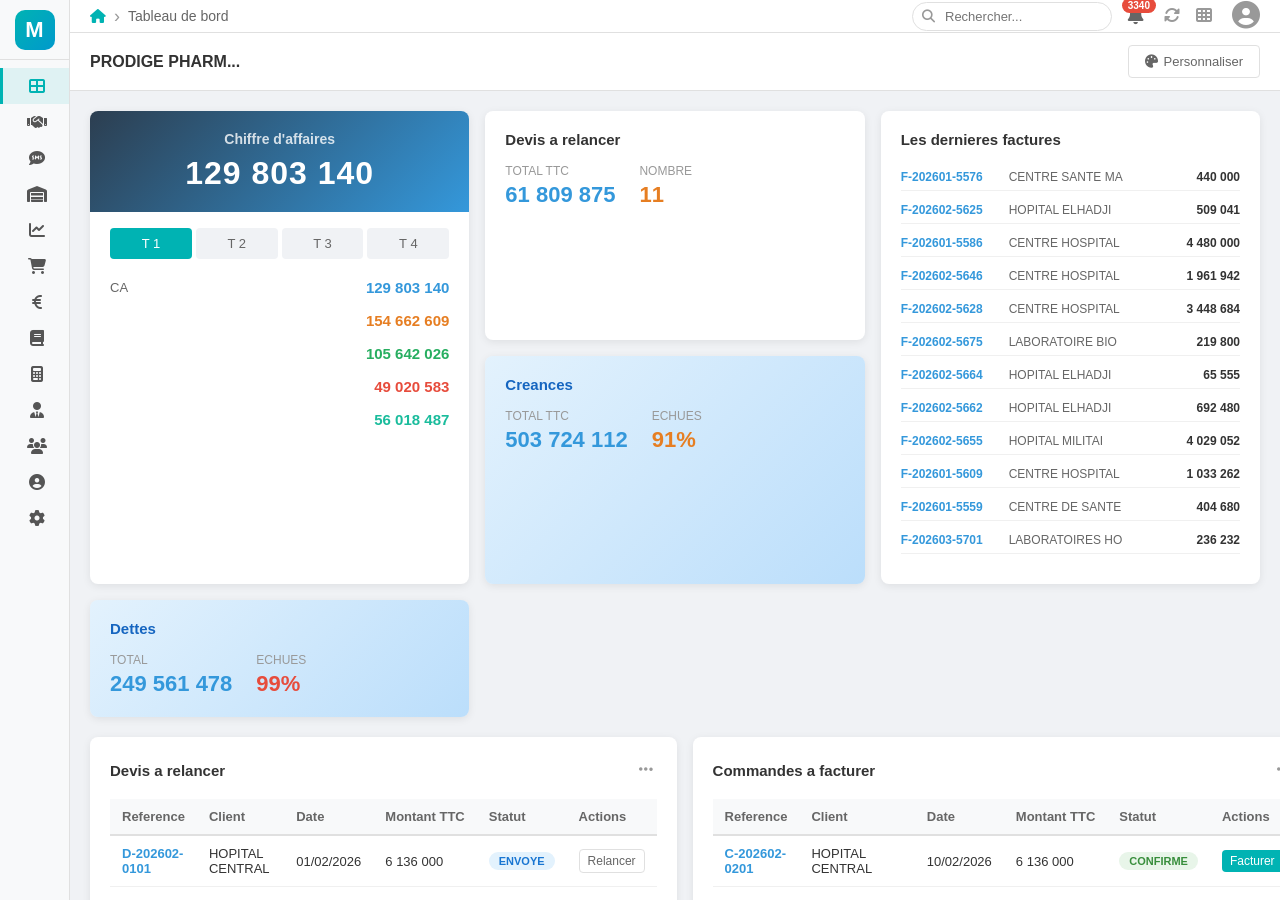
<file: manageo-app/index.html>
<!DOCTYPE html>
<html lang="fr">
<head>
    <meta charset="UTF-8">
    <meta name="viewport" content="width=device-width, initial-scale=1.0">
    <title>Manageo - Tableau de bord</title>
    <link rel="stylesheet" href="https://cdnjs.cloudflare.com/ajax/libs/font-awesome/6.4.0/css/all.min.css">
    <link rel="stylesheet" href="css/style.css">
    <link rel="stylesheet" href="css/dashboard.css">
    <link rel="stylesheet" href="css/sidebar.css">
    <link rel="stylesheet" href="css/modules.css">
</head>
<body>
    <!-- Sidebar -->
    <nav id="sidebar" class="sidebar">
        <div class="sidebar-header">
            <div class="logo">
                <span class="logo-icon">M</span>
            </div>
        </div>
        <ul class="sidebar-menu">
            <li class="menu-item active" data-page="dashboard">
                <a href="#dashboard">
                    <i class="fas fa-th-large"></i>
                    <span>Tableau de bord</span>
                </a>
            </li>
            <li class="menu-item" data-page="crm">
                <a href="#crm">
                    <i class="fas fa-handshake"></i>
                    <span>CRM</span>
                </a>
            </li>
            <li class="menu-item" data-page="sms">
                <a href="#sms">
                    <i class="fas fa-comment-sms"></i>
                    <span>SMS</span>
                </a>
            </li>
            <li class="menu-item" data-page="stock">
                <a href="#stock">
                    <i class="fas fa-warehouse"></i>
                    <span>Stock</span>
                </a>
            </li>
            <li class="menu-item has-submenu" data-page="ventes">
                <a href="#ventes">
                    <i class="fas fa-chart-line"></i>
                    <span>Ventes</span>
                </a>
                <ul class="submenu">
                    <li><a href="#" data-subpage="precommandes">Pre-commandes</a></li>
                    <li><a href="#" data-subpage="devis">Devis</a></li>
                    <li><a href="#" data-subpage="commandes">Commandes</a></li>
                    <li><a href="#" data-subpage="bons-livraison">Bons de livraison</a></li>
                    <li><a href="#" data-subpage="factures-ventes">Factures</a></li>
                    <li><a href="#" data-subpage="bons-retour-ventes">Bons de retour</a></li>
                    <li><a href="#" data-subpage="avoirs-ventes">Avoirs</a></li>
                    <li><a href="#" data-subpage="releves-ventes">Releves</a></li>
                    <li><a href="#" data-subpage="factures-recurrentes">Factures recurrentes</a></li>
                    <li><a href="#" data-subpage="rapports-ventes">Rapports</a></li>
                </ul>
            </li>
            <li class="menu-item has-submenu" data-page="achats">
                <a href="#achats">
                    <i class="fas fa-shopping-cart"></i>
                    <span>Achats</span>
                </a>
                <ul class="submenu">
                    <li><a href="#" data-subpage="assistant-commande">Assistant commande</a></li>
                    <li><a href="#" data-subpage="demandes-prix">Demandes de prix</a></li>
                    <li><a href="#" data-subpage="bons-commande">Bons de commande</a></li>
                    <li><a href="#" data-subpage="bons-reception">Bons de reception</a></li>
                    <li><a href="#" data-subpage="factures-achats">Factures</a></li>
                    <li><a href="#" data-subpage="bons-retour-achats">Bons de retour</a></li>
                    <li><a href="#" data-subpage="avoirs-achats">Avoirs</a></li>
                    <li><a href="#" data-subpage="releves-achats">Releves</a></li>
                    <li><a href="#" data-subpage="rapports-achats">Rapports</a></li>
                </ul>
            </li>
            <li class="menu-item" data-page="finance">
                <a href="#finance">
                    <i class="fas fa-euro-sign"></i>
                    <span>Finance</span>
                </a>
            </li>
            <li class="menu-item" data-page="catalogue">
                <a href="#catalogue">
                    <i class="fas fa-book"></i>
                    <span>Catalogue</span>
                </a>
            </li>
            <li class="menu-item" data-page="comptabilite">
                <a href="#comptabilite">
                    <i class="fas fa-calculator"></i>
                    <span>Comptabilite</span>
                </a>
            </li>
            <li class="menu-item" data-page="rh">
                <a href="#rh">
                    <i class="fas fa-user-tie"></i>
                    <span>RH</span>
                </a>
            </li>
            <li class="menu-item" data-page="collaborateurs">
                <a href="#collaborateurs">
                    <i class="fas fa-users"></i>
                    <span>Collaborateurs</span>
                </a>
            </li>
            <li class="menu-item" data-page="manageo">
                <a href="#manageo">
                    <i class="fas fa-user-circle"></i>
                    <span>Manageo</span>
                </a>
            </li>
            <li class="menu-item" data-page="reglages">
                <a href="#reglages">
                    <i class="fas fa-cog"></i>
                    <span>Reglages</span>
                </a>
            </li>
        </ul>
    </nav>

    <!-- Main Content -->
    <main id="main-content" class="main-content">
        <!-- Top Bar -->
        <header class="top-bar">
            <div class="top-bar-left">
                <span class="breadcrumb-icon"><i class="fas fa-home"></i></span>
                <span class="breadcrumb-separator">&rsaquo;</span>
                <span class="breadcrumb-text" id="breadcrumb-text">Tableau de bord</span>
            </div>
            <div class="top-bar-right">
                <div class="search-box">
                    <i class="fas fa-search"></i>
                    <input type="text" placeholder="Rechercher..." id="global-search">
                </div>
                <div class="notification-badge" id="notification-btn">
                    <i class="fas fa-bell"></i>
                    <span class="badge">3340</span>
                </div>
                <div class="top-bar-actions">
                    <button class="btn-icon" title="Rafraichir"><i class="fas fa-sync-alt"></i></button>
                    <button class="btn-icon" title="Applications"><i class="fas fa-th"></i></button>
                </div>
                <div class="user-avatar" id="user-menu-btn">
                    <i class="fas fa-user-circle"></i>
                </div>
            </div>
        </header>

        <!-- Company Header -->
        <div class="company-header">
            <h1 class="company-name" id="company-name">PRODIGE PHARM...</h1>
            <div class="company-actions">
                <button class="btn btn-outline" id="btn-customize">
                    <i class="fas fa-palette"></i> Personnaliser
                </button>
            </div>
        </div>

        <!-- Page Container -->
        <div id="page-container">
            <!-- Dashboard Page -->
            <div id="page-dashboard" class="page active">
                <div class="dashboard-grid">
                    <!-- Chiffre d'affaires -->
                    <div class="card card-ca">
                        <div class="card-header-ca">
                            <h3>Chiffre d'affaires</h3>
                            <div class="ca-amount" id="ca-total">129 803 140</div>
                        </div>
                        <div class="quarter-tabs">
                            <button class="quarter-tab active" data-quarter="1">T 1</button>
                            <button class="quarter-tab" data-quarter="2">T 2</button>
                            <button class="quarter-tab" data-quarter="3">T 3</button>
                            <button class="quarter-tab" data-quarter="4">T 4</button>
                        </div>
                        <div class="ca-details">
                            <div class="ca-row">
                                <span class="ca-label">CA</span>
                                <span class="ca-value blue" id="ca-value">129 803 140</span>
                            </div>
                            <div class="ca-row">
                                <span class="ca-label"></span>
                                <span class="ca-value orange">154 662 609</span>
                            </div>
                            <div class="ca-row">
                                <span class="ca-label"></span>
                                <span class="ca-value green">105 642 026</span>
                            </div>
                            <div class="ca-row">
                                <span class="ca-label"></span>
                                <span class="ca-value red">49 020 583</span>
                            </div>
                            <div class="ca-row">
                                <span class="ca-label"></span>
                                <span class="ca-value cyan">56 018 487</span>
                            </div>
                        </div>
                    </div>

                    <!-- Devis a relancer -->
                    <div class="card card-devis">
                        <h3>Devis a relancer</h3>
                        <div class="devis-stats">
                            <div class="stat-item">
                                <span class="stat-label">Total TTC</span>
                                <span class="stat-value blue" id="devis-total">61 809 875</span>
                            </div>
                            <div class="stat-item">
                                <span class="stat-label">Nombre</span>
                                <span class="stat-value orange" id="devis-count">11</span>
                            </div>
                        </div>
                    </div>

                    <!-- Les dernieres factures -->
                    <div class="card card-factures">
                        <h3>Les dernieres factures</h3>
                        <div class="factures-list" id="factures-list">
                            <!-- Populated by JS -->
                        </div>
                    </div>

                    <!-- Creances -->
                    <div class="card card-creances">
                        <h3>Creances</h3>
                        <div class="devis-stats">
                            <div class="stat-item">
                                <span class="stat-label">Total TTC</span>
                                <span class="stat-value blue" id="creances-total">503 724 112</span>
                            </div>
                            <div class="stat-item">
                                <span class="stat-label">Echues</span>
                                <span class="stat-value orange" id="creances-echues">91%</span>
                            </div>
                        </div>
                    </div>

                    <!-- Dettes -->
                    <div class="card card-dettes">
                        <h3>Dettes</h3>
                        <div class="devis-stats">
                            <div class="stat-item">
                                <span class="stat-label">Total</span>
                                <span class="stat-value blue" id="dettes-total">249 561 478</span>
                            </div>
                            <div class="stat-item">
                                <span class="stat-label">Echues</span>
                                <span class="stat-value red" id="dettes-echues">99%</span>
                            </div>
                        </div>
                    </div>
                </div>

                <!-- Bottom Section -->
                <div class="dashboard-bottom">
                    <div class="card card-half">
                        <div class="card-header-flex">
                            <h3>Devis a relancer</h3>
                            <button class="btn-icon"><i class="fas fa-ellipsis-h"></i></button>
                        </div>
                        <div class="table-container">
                            <table class="data-table" id="devis-table">
                                <thead>
                                    <tr>
                                        <th>Reference</th>
                                        <th>Client</th>
                                        <th>Date</th>
                                        <th>Montant TTC</th>
                                        <th>Statut</th>
                                        <th>Actions</th>
                                    </tr>
                                </thead>
                                <tbody id="devis-table-body">
                                    <!-- Populated by JS -->
                                </tbody>
                            </table>
                        </div>
                    </div>
                    <div class="card card-half">
                        <div class="card-header-flex">
                            <h3>Commandes a facturer</h3>
                            <button class="btn-icon"><i class="fas fa-ellipsis-h"></i></button>
                        </div>
                        <div class="table-container">
                            <table class="data-table" id="commandes-table">
                                <thead>
                                    <tr>
                                        <th>Reference</th>
                                        <th>Client</th>
                                        <th>Date</th>
                                        <th>Montant TTC</th>
                                        <th>Statut</th>
                                        <th>Actions</th>
                                    </tr>
                                </thead>
                                <tbody id="commandes-table-body">
                                    <!-- Populated by JS -->
                                </tbody>
                            </table>
                        </div>
                    </div>
                </div>
            </div>

            <!-- CRM Page -->
            <div id="page-crm" class="page">
                <div class="module-header">
                    <h2>CRM - Gestion de la Relation Client</h2>
                    <button class="btn btn-primary" onclick="App.showModal('crm')">
                        <i class="fas fa-plus"></i> Nouveau contact
                    </button>
                </div>
                <div class="pipeline-board" id="crm-pipeline">
                    <div class="pipeline-column" data-stage="prospect">
                        <div class="pipeline-header">
                            <h4>Prospects</h4>
                            <span class="pipeline-count" id="count-prospect">0</span>
                        </div>
                        <div class="pipeline-cards" id="stage-prospect"></div>
                    </div>
                    <div class="pipeline-column" data-stage="qualification">
                        <div class="pipeline-header">
                            <h4>Qualification</h4>
                            <span class="pipeline-count" id="count-qualification">0</span>
                        </div>
                        <div class="pipeline-cards" id="stage-qualification"></div>
                    </div>
                    <div class="pipeline-column" data-stage="proposition">
                        <div class="pipeline-header">
                            <h4>Proposition</h4>
                            <span class="pipeline-count" id="count-proposition">0</span>
                        </div>
                        <div class="pipeline-cards" id="stage-proposition"></div>
                    </div>
                    <div class="pipeline-column" data-stage="negociation">
                        <div class="pipeline-header">
                            <h4>Negociation</h4>
                            <span class="pipeline-count" id="count-negociation">0</span>
                        </div>
                        <div class="pipeline-cards" id="stage-negociation"></div>
                    </div>
                    <div class="pipeline-column" data-stage="gagne">
                        <div class="pipeline-header">
                            <h4>Gagne</h4>
                            <span class="pipeline-count" id="count-gagne">0</span>
                        </div>
                        <div class="pipeline-cards" id="stage-gagne"></div>
                    </div>
                </div>
            </div>

            <!-- Stock Page -->
            <div id="page-stock" class="page">
                <div class="module-header">
                    <h2>Gestion de Stock</h2>
                    <button class="btn btn-primary" onclick="App.showModal('product')">
                        <i class="fas fa-plus"></i> Nouveau produit
                    </button>
                </div>
                <div class="stock-summary">
                    <div class="summary-card">
                        <i class="fas fa-boxes"></i>
                        <div>
                            <span class="summary-value" id="stock-total-products">0</span>
                            <span class="summary-label">Produits</span>
                        </div>
                    </div>
                    <div class="summary-card">
                        <i class="fas fa-exclamation-triangle" style="color: #e74c3c"></i>
                        <div>
                            <span class="summary-value" id="stock-low">0</span>
                            <span class="summary-label">Stock bas</span>
                        </div>
                    </div>
                    <div class="summary-card">
                        <i class="fas fa-arrow-up" style="color: #27ae60"></i>
                        <div>
                            <span class="summary-value" id="stock-in">0</span>
                            <span class="summary-label">Entrees</span>
                        </div>
                    </div>
                    <div class="summary-card">
                        <i class="fas fa-arrow-down" style="color: #e67e22"></i>
                        <div>
                            <span class="summary-value" id="stock-out">0</span>
                            <span class="summary-label">Sorties</span>
                        </div>
                    </div>
                </div>
                <div class="card">
                    <div class="card-header-flex">
                        <h3>Liste des produits</h3>
                        <div class="table-actions">
                            <input type="text" placeholder="Rechercher un produit..." class="search-input" id="stock-search">
                        </div>
                    </div>
                    <div class="table-container">
                        <table class="data-table">
                            <thead>
                                <tr>
                                    <th>Reference</th>
                                    <th>Designation</th>
                                    <th>Categorie</th>
                                    <th>Quantite</th>
                                    <th>Prix unitaire</th>
                                    <th>Valeur stock</th>
                                    <th>Statut</th>
                                    <th>Actions</th>
                                </tr>
                            </thead>
                            <tbody id="stock-table-body">
                            </tbody>
                        </table>
                    </div>
                </div>
            </div>

            <!-- Ventes Page -->
            <div id="page-ventes" class="page">
                <div class="module-header">
                    <h2>Ventes</h2>
                    <div class="module-actions">
                        <select id="ventes-view-select" class="select-input" onchange="App.loadVentesSubpage(this.value)">
                            <option value="devis">Devis</option>
                            <option value="commandes">Commandes</option>
                            <option value="factures-ventes">Factures</option>
                            <option value="bons-livraison">Bons de livraison</option>
                            <option value="avoirs-ventes">Avoirs</option>
                        </select>
                        <button class="btn btn-primary" onclick="App.showModal('vente')">
                            <i class="fas fa-plus"></i> Nouveau
                        </button>
                    </div>
                </div>
                <div class="ventes-stats">
                    <div class="summary-card">
                        <i class="fas fa-file-alt" style="color: #3498db"></i>
                        <div>
                            <span class="summary-value" id="ventes-devis-count">0</span>
                            <span class="summary-label">Devis</span>
                        </div>
                    </div>
                    <div class="summary-card">
                        <i class="fas fa-shopping-bag" style="color: #27ae60"></i>
                        <div>
                            <span class="summary-value" id="ventes-commandes-count">0</span>
                            <span class="summary-label">Commandes</span>
                        </div>
                    </div>
                    <div class="summary-card">
                        <i class="fas fa-file-invoice-dollar" style="color: #e67e22"></i>
                        <div>
                            <span class="summary-value" id="ventes-factures-count">0</span>
                            <span class="summary-label">Factures</span>
                        </div>
                    </div>
                    <div class="summary-card">
                        <i class="fas fa-euro-sign" style="color: #8e44ad"></i>
                        <div>
                            <span class="summary-value" id="ventes-ca-total">0</span>
                            <span class="summary-label">CA Total</span>
                        </div>
                    </div>
                </div>
                <div class="card">
                    <div class="card-header-flex">
                        <h3 id="ventes-table-title">Devis</h3>
                        <input type="text" placeholder="Rechercher..." class="search-input" id="ventes-search">
                    </div>
                    <div class="table-container">
                        <table class="data-table">
                            <thead>
                                <tr>
                                    <th>Reference</th>
                                    <th>Client</th>
                                    <th>Date</th>
                                    <th>Montant HT</th>
                                    <th>Montant TTC</th>
                                    <th>Statut</th>
                                    <th>Actions</th>
                                </tr>
                            </thead>
                            <tbody id="ventes-table-body">
                            </tbody>
                        </table>
                    </div>
                </div>
            </div>

            <!-- Achats Page -->
            <div id="page-achats" class="page">
                <div class="module-header">
                    <h2>Achats</h2>
                    <div class="module-actions">
                        <select id="achats-view-select" class="select-input" onchange="App.loadAchatsSubpage(this.value)">
                            <option value="demandes-prix">Demandes de prix</option>
                            <option value="bons-commande">Bons de commande</option>
                            <option value="factures-achats">Factures</option>
                            <option value="bons-reception">Bons de reception</option>
                            <option value="avoirs-achats">Avoirs</option>
                        </select>
                        <button class="btn btn-primary" onclick="App.showModal('achat')">
                            <i class="fas fa-plus"></i> Nouveau
                        </button>
                    </div>
                </div>
                <div class="ventes-stats">
                    <div class="summary-card">
                        <i class="fas fa-file-alt" style="color: #3498db"></i>
                        <div>
                            <span class="summary-value" id="achats-demandes-count">0</span>
                            <span class="summary-label">Demandes de prix</span>
                        </div>
                    </div>
                    <div class="summary-card">
                        <i class="fas fa-clipboard-list" style="color: #27ae60"></i>
                        <div>
                            <span class="summary-value" id="achats-bons-count">0</span>
                            <span class="summary-label">Bons de commande</span>
                        </div>
                    </div>
                    <div class="summary-card">
                        <i class="fas fa-file-invoice" style="color: #e67e22"></i>
                        <div>
                            <span class="summary-value" id="achats-factures-count">0</span>
                            <span class="summary-label">Factures</span>
                        </div>
                    </div>
                    <div class="summary-card">
                        <i class="fas fa-euro-sign" style="color: #e74c3c"></i>
                        <div>
                            <span class="summary-value" id="achats-total">0</span>
                            <span class="summary-label">Total achats</span>
                        </div>
                    </div>
                </div>
                <div class="card">
                    <div class="card-header-flex">
                        <h3 id="achats-table-title">Demandes de prix</h3>
                        <input type="text" placeholder="Rechercher..." class="search-input" id="achats-search">
                    </div>
                    <div class="table-container">
                        <table class="data-table">
                            <thead>
                                <tr>
                                    <th>Reference</th>
                                    <th>Fournisseur</th>
                                    <th>Date</th>
                                    <th>Montant HT</th>
                                    <th>Montant TTC</th>
                                    <th>Statut</th>
                                    <th>Actions</th>
                                </tr>
                            </thead>
                            <tbody id="achats-table-body">
                            </tbody>
                        </table>
                    </div>
                </div>
            </div>

            <!-- Finance Page -->
            <div id="page-finance" class="page">
                <div class="module-header">
                    <h2>Finance</h2>
                    <button class="btn btn-primary" onclick="App.showModal('transaction')">
                        <i class="fas fa-plus"></i> Nouvelle transaction
                    </button>
                </div>
                <div class="finance-summary">
                    <div class="summary-card card-green">
                        <i class="fas fa-arrow-circle-down" style="color: #27ae60"></i>
                        <div>
                            <span class="summary-value" id="finance-encaissements">0</span>
                            <span class="summary-label">Encaissements</span>
                        </div>
                    </div>
                    <div class="summary-card card-red">
                        <i class="fas fa-arrow-circle-up" style="color: #e74c3c"></i>
                        <div>
                            <span class="summary-value" id="finance-decaissements">0</span>
                            <span class="summary-label">Decaissements</span>
                        </div>
                    </div>
                    <div class="summary-card">
                        <i class="fas fa-balance-scale" style="color: #3498db"></i>
                        <div>
                            <span class="summary-value" id="finance-solde">0</span>
                            <span class="summary-label">Solde</span>
                        </div>
                    </div>
                    <div class="summary-card">
                        <i class="fas fa-university" style="color: #8e44ad"></i>
                        <div>
                            <span class="summary-value" id="finance-tresorerie">0</span>
                            <span class="summary-label">Tresorerie</span>
                        </div>
                    </div>
                </div>
                <div class="card">
                    <div class="card-header-flex">
                        <h3>Transactions recentes</h3>
                        <input type="text" placeholder="Rechercher..." class="search-input" id="finance-search">
                    </div>
                    <div class="table-container">
                        <table class="data-table">
                            <thead>
                                <tr>
                                    <th>Date</th>
                                    <th>Description</th>
                                    <th>Type</th>
                                    <th>Montant</th>
                                    <th>Solde</th>
                                    <th>Actions</th>
                                </tr>
                            </thead>
                            <tbody id="finance-table-body">
                            </tbody>
                        </table>
                    </div>
                </div>
            </div>

            <!-- Catalogue Page -->
            <div id="page-catalogue" class="page">
                <div class="module-header">
                    <h2>Catalogue Produits</h2>
                    <button class="btn btn-primary" onclick="App.showModal('catalogue')">
                        <i class="fas fa-plus"></i> Nouveau produit
                    </button>
                </div>
                <div class="catalogue-filters">
                    <input type="text" placeholder="Rechercher un produit..." class="search-input" id="catalogue-search">
                    <select class="select-input" id="catalogue-category-filter">
                        <option value="">Toutes les categories</option>
                    </select>
                </div>
                <div class="catalogue-grid" id="catalogue-grid">
                </div>
            </div>

            <!-- Comptabilite Page -->
            <div id="page-comptabilite" class="page">
                <div class="module-header">
                    <h2>Comptabilite</h2>
                    <button class="btn btn-primary" onclick="App.showModal('ecriture')">
                        <i class="fas fa-plus"></i> Nouvelle ecriture
                    </button>
                </div>
                <div class="ventes-stats">
                    <div class="summary-card">
                        <i class="fas fa-book" style="color: #3498db"></i>
                        <div>
                            <span class="summary-value" id="compta-journal-count">0</span>
                            <span class="summary-label">Ecritures</span>
                        </div>
                    </div>
                    <div class="summary-card">
                        <i class="fas fa-arrow-down" style="color: #27ae60"></i>
                        <div>
                            <span class="summary-value" id="compta-debit">0</span>
                            <span class="summary-label">Total Debit</span>
                        </div>
                    </div>
                    <div class="summary-card">
                        <i class="fas fa-arrow-up" style="color: #e74c3c"></i>
                        <div>
                            <span class="summary-value" id="compta-credit">0</span>
                            <span class="summary-label">Total Credit</span>
                        </div>
                    </div>
                </div>
                <div class="card">
                    <div class="card-header-flex">
                        <h3>Journal des ecritures</h3>
                        <input type="text" placeholder="Rechercher..." class="search-input" id="compta-search">
                    </div>
                    <div class="table-container">
                        <table class="data-table">
                            <thead>
                                <tr>
                                    <th>Date</th>
                                    <th>N. Piece</th>
                                    <th>Compte</th>
                                    <th>Libelle</th>
                                    <th>Debit</th>
                                    <th>Credit</th>
                                </tr>
                            </thead>
                            <tbody id="compta-table-body">
                            </tbody>
                        </table>
                    </div>
                </div>
            </div>

            <!-- RH Page -->
            <div id="page-rh" class="page">
                <div class="module-header">
                    <h2>Ressources Humaines</h2>
                    <button class="btn btn-primary" onclick="App.showModal('employe')">
                        <i class="fas fa-plus"></i> Nouvel employe
                    </button>
                </div>
                <div class="ventes-stats">
                    <div class="summary-card">
                        <i class="fas fa-users" style="color: #3498db"></i>
                        <div>
                            <span class="summary-value" id="rh-effectif">0</span>
                            <span class="summary-label">Effectif total</span>
                        </div>
                    </div>
                    <div class="summary-card">
                        <i class="fas fa-user-check" style="color: #27ae60"></i>
                        <div>
                            <span class="summary-value" id="rh-presents">0</span>
                            <span class="summary-label">Presents</span>
                        </div>
                    </div>
                    <div class="summary-card">
                        <i class="fas fa-user-clock" style="color: #e67e22"></i>
                        <div>
                            <span class="summary-value" id="rh-conges">0</span>
                            <span class="summary-label">En conge</span>
                        </div>
                    </div>
                    <div class="summary-card">
                        <i class="fas fa-money-bill-wave" style="color: #8e44ad"></i>
                        <div>
                            <span class="summary-value" id="rh-masse-salariale">0</span>
                            <span class="summary-label">Masse salariale</span>
                        </div>
                    </div>
                </div>
                <div class="card">
                    <div class="card-header-flex">
                        <h3>Liste des employes</h3>
                        <input type="text" placeholder="Rechercher..." class="search-input" id="rh-search">
                    </div>
                    <div class="table-container">
                        <table class="data-table">
                            <thead>
                                <tr>
                                    <th>Matricule</th>
                                    <th>Nom complet</th>
                                    <th>Poste</th>
                                    <th>Departement</th>
                                    <th>Date embauche</th>
                                    <th>Statut</th>
                                    <th>Actions</th>
                                </tr>
                            </thead>
                            <tbody id="rh-table-body">
                            </tbody>
                        </table>
                    </div>
                </div>
            </div>

            <!-- Collaborateurs Page -->
            <div id="page-collaborateurs" class="page">
                <div class="module-header">
                    <h2>Collaborateurs</h2>
                    <button class="btn btn-primary" onclick="App.showModal('collaborateur')">
                        <i class="fas fa-plus"></i> Nouveau collaborateur
                    </button>
                </div>
                <div class="collaborateurs-grid" id="collaborateurs-grid">
                </div>
            </div>

            <!-- SMS Page -->
            <div id="page-sms" class="page">
                <div class="module-header">
                    <h2>SMS Marketing</h2>
                    <button class="btn btn-primary" onclick="App.showModal('sms')">
                        <i class="fas fa-plus"></i> Nouvelle campagne
                    </button>
                </div>
                <div class="ventes-stats">
                    <div class="summary-card">
                        <i class="fas fa-paper-plane" style="color: #3498db"></i>
                        <div>
                            <span class="summary-value" id="sms-envoyes">0</span>
                            <span class="summary-label">SMS envoyes</span>
                        </div>
                    </div>
                    <div class="summary-card">
                        <i class="fas fa-check-circle" style="color: #27ae60"></i>
                        <div>
                            <span class="summary-value" id="sms-delivres">0</span>
                            <span class="summary-label">Delivres</span>
                        </div>
                    </div>
                    <div class="summary-card">
                        <i class="fas fa-clock" style="color: #e67e22"></i>
                        <div>
                            <span class="summary-value" id="sms-en-attente">0</span>
                            <span class="summary-label">En attente</span>
                        </div>
                    </div>
                    <div class="summary-card">
                        <i class="fas fa-coins" style="color: #8e44ad"></i>
                        <div>
                            <span class="summary-value" id="sms-credits">0</span>
                            <span class="summary-label">Credits restants</span>
                        </div>
                    </div>
                </div>
                <div class="card">
                    <div class="card-header-flex">
                        <h3>Campagnes SMS</h3>
                    </div>
                    <div class="table-container">
                        <table class="data-table">
                            <thead>
                                <tr>
                                    <th>Nom</th>
                                    <th>Date</th>
                                    <th>Destinataires</th>
                                    <th>Envoyes</th>
                                    <th>Delivres</th>
                                    <th>Statut</th>
                                </tr>
                            </thead>
                            <tbody id="sms-table-body">
                            </tbody>
                        </table>
                    </div>
                </div>
            </div>

            <!-- Manageo Page -->
            <div id="page-manageo" class="page">
                <div class="module-header">
                    <h2>Manageo - Profil Entreprise</h2>
                </div>
                <div class="card" style="max-width: 800px;">
                    <h3>Informations de l'entreprise</h3>
                    <form id="company-form" class="form-grid">
                        <div class="form-group">
                            <label>Raison sociale</label>
                            <input type="text" id="company-raison" value="PRODIGE PHARMA SA" class="form-input">
                        </div>
                        <div class="form-group">
                            <label>RCCM</label>
                            <input type="text" id="company-rccm" value="" class="form-input">
                        </div>
                        <div class="form-group">
                            <label>NIF</label>
                            <input type="text" id="company-nif" value="" class="form-input">
                        </div>
                        <div class="form-group">
                            <label>Adresse</label>
                            <input type="text" id="company-adresse" value="" class="form-input">
                        </div>
                        <div class="form-group">
                            <label>Telephone</label>
                            <input type="text" id="company-tel" value="" class="form-input">
                        </div>
                        <div class="form-group">
                            <label>Email</label>
                            <input type="email" id="company-email" value="" class="form-input">
                        </div>
                        <div class="form-actions">
                            <button type="button" class="btn btn-primary" onclick="App.saveCompanyInfo()">
                                <i class="fas fa-save"></i> Enregistrer
                            </button>
                        </div>
                    </form>
                </div>
            </div>

            <!-- Reglages Page -->
            <div id="page-reglages" class="page">
                <div class="module-header">
                    <h2>Reglages</h2>
                </div>
                <div class="settings-grid">
                    <div class="card settings-card">
                        <h3><i class="fas fa-building"></i> Entreprise</h3>
                        <p>Configurer les informations de votre entreprise</p>
                        <button class="btn btn-outline" onclick="App.navigateTo('manageo')">Configurer</button>
                    </div>
                    <div class="card settings-card">
                        <h3><i class="fas fa-users"></i> Utilisateurs</h3>
                        <p>Gerer les utilisateurs et les droits d'acces</p>
                        <button class="btn btn-outline">Configurer</button>
                    </div>
                    <div class="card settings-card">
                        <h3><i class="fas fa-file-invoice"></i> Facturation</h3>
                        <p>Parametres de facturation et modeles</p>
                        <button class="btn btn-outline">Configurer</button>
                    </div>
                    <div class="card settings-card">
                        <h3><i class="fas fa-percent"></i> Taxes</h3>
                        <p>Configurer les taux de TVA et taxes</p>
                        <button class="btn btn-outline">Configurer</button>
                    </div>
                    <div class="card settings-card">
                        <h3><i class="fas fa-money-bill"></i> Devises</h3>
                        <p>Gerer les devises et taux de change</p>
                        <button class="btn btn-outline">Configurer</button>
                    </div>
                    <div class="card settings-card">
                        <h3><i class="fas fa-print"></i> Impression</h3>
                        <p>Configurer les modeles d'impression</p>
                        <button class="btn btn-outline">Configurer</button>
                    </div>
                </div>
            </div>
        </div>
    </main>

    <!-- Modal -->
    <div id="modal-overlay" class="modal-overlay" onclick="App.closeModal()">
        <div class="modal" onclick="event.stopPropagation()">
            <div class="modal-header">
                <h3 id="modal-title">Nouveau</h3>
                <button class="btn-icon" onclick="App.closeModal()"><i class="fas fa-times"></i></button>
            </div>
            <div class="modal-body" id="modal-body">
            </div>
            <div class="modal-footer">
                <button class="btn btn-outline" onclick="App.closeModal()">Annuler</button>
                <button class="btn btn-primary" id="modal-save-btn" onclick="App.saveModal()">
                    <i class="fas fa-save"></i> Enregistrer
                </button>
            </div>
        </div>
    </div>

    <!-- Toast Notification -->
    <div id="toast" class="toast"></div>

    <script src="js/data.js"></script>
    <script src="js/app.js"></script>
</body>
</html>
</file>
<file: manageo-app/css/style.css>
/* ===== RESET & BASE ===== */
* {
    margin: 0;
    padding: 0;
    box-sizing: border-box;
}

:root {
    --primary: #00b3b3;
    --primary-dark: #009999;
    --primary-light: #e0f7f7;
    --sidebar-bg: #f8f9fa;
    --sidebar-active: #00b3b3;
    --sidebar-text: #555;
    --sidebar-width: 70px;
    --sidebar-expanded: 220px;
    --topbar-height: 50px;
    --bg-color: #f0f2f5;
    --card-bg: #fff;
    --text-primary: #333;
    --text-secondary: #666;
    --text-muted: #999;
    --border-color: #e0e0e0;
    --shadow: 0 2px 8px rgba(0,0,0,0.08);
    --shadow-hover: 0 4px 16px rgba(0,0,0,0.12);
    --blue: #3498db;
    --green: #27ae60;
    --orange: #e67e22;
    --red: #e74c3c;
    --purple: #8e44ad;
    --cyan: #1abc9c;
    --yellow: #f1c40f;
    --radius: 8px;
    --radius-sm: 4px;
    --transition: all 0.3s ease;
}

html, body {
    font-family: -apple-system, BlinkMacSystemFont, 'Segoe UI', Roboto, Oxygen, Ubuntu, sans-serif;
    font-size: 14px;
    color: var(--text-primary);
    background: var(--bg-color);
    height: 100%;
    overflow: hidden;
}

a {
    text-decoration: none;
    color: inherit;
}

/* ===== LAYOUT ===== */
body {
    display: flex;
}

.main-content {
    flex: 1;
    margin-left: var(--sidebar-width);
    display: flex;
    flex-direction: column;
    height: 100vh;
    overflow-y: auto;
    transition: var(--transition);
}

body.sidebar-expanded .main-content {
    margin-left: var(--sidebar-expanded);
}

/* ===== TOP BAR ===== */
.top-bar {
    display: flex;
    align-items: center;
    justify-content: space-between;
    height: var(--topbar-height);
    padding: 0 20px;
    background: var(--card-bg);
    border-bottom: 1px solid var(--border-color);
    position: sticky;
    top: 0;
    z-index: 100;
}

.top-bar-left {
    display: flex;
    align-items: center;
    gap: 8px;
    font-size: 14px;
    color: var(--text-secondary);
}

.breadcrumb-icon {
    color: var(--primary);
}

.breadcrumb-separator {
    font-size: 18px;
    color: var(--text-muted);
}

.top-bar-right {
    display: flex;
    align-items: center;
    gap: 16px;
}

.search-box {
    position: relative;
    display: flex;
    align-items: center;
}

.search-box i {
    position: absolute;
    left: 10px;
    color: var(--text-muted);
    font-size: 13px;
}

.search-box input {
    padding: 6px 12px 6px 32px;
    border: 1px solid var(--border-color);
    border-radius: 20px;
    font-size: 13px;
    width: 200px;
    outline: none;
    transition: var(--transition);
}

.search-box input:focus {
    border-color: var(--primary);
    box-shadow: 0 0 0 3px rgba(0, 179, 179, 0.1);
    width: 280px;
}

.notification-badge {
    position: relative;
    cursor: pointer;
    font-size: 18px;
    color: var(--text-secondary);
}

.notification-badge .badge {
    position: absolute;
    top: -8px;
    right: -12px;
    background: var(--red);
    color: #fff;
    font-size: 10px;
    padding: 2px 6px;
    border-radius: 10px;
    font-weight: 600;
}

.top-bar-actions {
    display: flex;
    gap: 8px;
}

.user-avatar {
    font-size: 28px;
    color: var(--text-muted);
    cursor: pointer;
}

/* ===== BUTTONS ===== */
.btn {
    display: inline-flex;
    align-items: center;
    gap: 6px;
    padding: 8px 16px;
    border: none;
    border-radius: var(--radius-sm);
    cursor: pointer;
    font-size: 13px;
    font-weight: 500;
    transition: var(--transition);
    white-space: nowrap;
}

.btn-primary {
    background: var(--primary);
    color: #fff;
}

.btn-primary:hover {
    background: var(--primary-dark);
}

.btn-outline {
    background: transparent;
    border: 1px solid var(--border-color);
    color: var(--text-secondary);
}

.btn-outline:hover {
    border-color: var(--primary);
    color: var(--primary);
}

.btn-danger {
    background: var(--red);
    color: #fff;
}

.btn-danger:hover {
    background: #c0392b;
}

.btn-success {
    background: var(--green);
    color: #fff;
}

.btn-icon {
    background: none;
    border: none;
    cursor: pointer;
    font-size: 16px;
    color: var(--text-muted);
    padding: 4px;
    border-radius: var(--radius-sm);
    transition: var(--transition);
}

.btn-icon:hover {
    color: var(--primary);
    background: var(--primary-light);
}

.btn-sm {
    padding: 4px 10px;
    font-size: 12px;
}

/* ===== COMPANY HEADER ===== */
.company-header {
    display: flex;
    align-items: center;
    justify-content: space-between;
    padding: 12px 20px;
    background: var(--card-bg);
    border-bottom: 1px solid var(--border-color);
}

.company-name {
    font-size: 16px;
    font-weight: 600;
    color: var(--text-primary);
}

/* ===== CARDS ===== */
.card {
    background: var(--card-bg);
    border-radius: var(--radius);
    box-shadow: var(--shadow);
    padding: 20px;
    transition: var(--transition);
}

.card:hover {
    box-shadow: var(--shadow-hover);
}

.card h3 {
    font-size: 15px;
    font-weight: 600;
    color: var(--text-primary);
    margin-bottom: 16px;
}

.card-header-flex {
    display: flex;
    align-items: center;
    justify-content: space-between;
    margin-bottom: 16px;
}

.card-header-flex h3 {
    margin-bottom: 0;
}

/* ===== FORMS ===== */
.form-grid {
    display: grid;
    grid-template-columns: 1fr 1fr;
    gap: 16px;
}

.form-group {
    display: flex;
    flex-direction: column;
    gap: 4px;
}

.form-group label {
    font-size: 12px;
    font-weight: 600;
    color: var(--text-secondary);
    text-transform: uppercase;
}

.form-input, .select-input {
    padding: 8px 12px;
    border: 1px solid var(--border-color);
    border-radius: var(--radius-sm);
    font-size: 13px;
    outline: none;
    transition: var(--transition);
    font-family: inherit;
}

.form-input:focus, .select-input:focus {
    border-color: var(--primary);
    box-shadow: 0 0 0 3px rgba(0, 179, 179, 0.1);
}

.form-actions {
    grid-column: 1 / -1;
    display: flex;
    justify-content: flex-end;
    gap: 8px;
    margin-top: 8px;
}

textarea.form-input {
    resize: vertical;
    min-height: 80px;
}

.search-input {
    padding: 6px 12px;
    border: 1px solid var(--border-color);
    border-radius: var(--radius-sm);
    font-size: 13px;
    outline: none;
    width: 250px;
    transition: var(--transition);
}

.search-input:focus {
    border-color: var(--primary);
    box-shadow: 0 0 0 3px rgba(0, 179, 179, 0.1);
}

/* ===== TABLES ===== */
.table-container {
    overflow-x: auto;
}

.data-table {
    width: 100%;
    border-collapse: collapse;
    font-size: 13px;
}

.data-table thead th {
    background: #f8f9fa;
    padding: 10px 12px;
    text-align: left;
    font-weight: 600;
    color: var(--text-secondary);
    border-bottom: 2px solid var(--border-color);
    white-space: nowrap;
}

.data-table tbody td {
    padding: 10px 12px;
    border-bottom: 1px solid #f0f0f0;
    color: var(--text-primary);
}

.data-table tbody tr:hover {
    background: #f8f9fa;
}

.data-table tbody tr:last-child td {
    border-bottom: none;
}

/* ===== STATUS BADGES ===== */
.status-badge {
    display: inline-block;
    padding: 3px 10px;
    border-radius: 12px;
    font-size: 11px;
    font-weight: 600;
    text-transform: uppercase;
}

.status-draft { background: #e0e0e0; color: #555; }
.status-sent { background: #e3f2fd; color: #1976d2; }
.status-confirmed { background: #e8f5e9; color: #388e3c; }
.status-paid { background: #e0f2f1; color: #00897b; }
.status-cancelled { background: #ffebee; color: #d32f2f; }
.status-pending { background: #fff3e0; color: #f57c00; }
.status-active { background: #e8f5e9; color: #388e3c; }
.status-inactive { background: #ffebee; color: #d32f2f; }
.status-overdue { background: #ffebee; color: #d32f2f; }
.status-partial { background: #fff3e0; color: #f57c00; }

/* ===== PAGES ===== */
.page {
    display: none;
    padding: 20px;
    animation: fadeIn 0.3s ease;
}

.page.active {
    display: block;
}

@keyframes fadeIn {
    from { opacity: 0; transform: translateY(8px); }
    to { opacity: 1; transform: translateY(0); }
}

/* ===== MODULE HEADER ===== */
.module-header {
    display: flex;
    align-items: center;
    justify-content: space-between;
    margin-bottom: 20px;
}

.module-header h2 {
    font-size: 20px;
    font-weight: 600;
}

.module-actions {
    display: flex;
    gap: 12px;
    align-items: center;
}

/* ===== MODAL ===== */
.modal-overlay {
    display: none;
    position: fixed;
    top: 0;
    left: 0;
    right: 0;
    bottom: 0;
    background: rgba(0,0,0,0.5);
    z-index: 1000;
    align-items: center;
    justify-content: center;
    animation: fadeIn 0.2s ease;
}

.modal-overlay.active {
    display: flex;
}

.modal {
    background: var(--card-bg);
    border-radius: var(--radius);
    width: 600px;
    max-width: 90vw;
    max-height: 80vh;
    display: flex;
    flex-direction: column;
    box-shadow: 0 20px 60px rgba(0,0,0,0.3);
    animation: slideUp 0.3s ease;
}

@keyframes slideUp {
    from { transform: translateY(20px); opacity: 0; }
    to { transform: translateY(0); opacity: 1; }
}

.modal-header {
    display: flex;
    align-items: center;
    justify-content: space-between;
    padding: 16px 20px;
    border-bottom: 1px solid var(--border-color);
}

.modal-header h3 {
    font-size: 16px;
    font-weight: 600;
}

.modal-body {
    padding: 20px;
    overflow-y: auto;
    flex: 1;
}

.modal-footer {
    display: flex;
    justify-content: flex-end;
    gap: 8px;
    padding: 12px 20px;
    border-top: 1px solid var(--border-color);
}

/* ===== TOAST ===== */
.toast {
    position: fixed;
    bottom: 30px;
    right: 30px;
    padding: 12px 24px;
    background: #333;
    color: #fff;
    border-radius: var(--radius);
    font-size: 13px;
    box-shadow: 0 4px 20px rgba(0,0,0,0.3);
    opacity: 0;
    transform: translateY(20px);
    transition: all 0.3s ease;
    z-index: 2000;
    pointer-events: none;
}

.toast.show {
    opacity: 1;
    transform: translateY(0);
}

.toast.success { background: var(--green); }
.toast.error { background: var(--red); }
.toast.info { background: var(--blue); }

/* ===== SCROLLBAR ===== */
::-webkit-scrollbar {
    width: 6px;
    height: 6px;
}

::-webkit-scrollbar-track {
    background: transparent;
}

::-webkit-scrollbar-thumb {
    background: #ccc;
    border-radius: 3px;
}

::-webkit-scrollbar-thumb:hover {
    background: #aaa;
}

/* ===== RESPONSIVE ===== */
@media (max-width: 768px) {
    .form-grid {
        grid-template-columns: 1fr;
    }

    .dashboard-grid {
        grid-template-columns: 1fr !important;
    }

    .dashboard-bottom {
        flex-direction: column !important;
    }

    .search-box input {
        width: 120px;
    }

    .search-box input:focus {
        width: 180px;
    }
}
</file>
<file: manageo-app/css/dashboard.css>
/* ===== DASHBOARD GRID ===== */
.dashboard-grid {
    display: grid;
    grid-template-columns: 1fr 1fr 1fr;
    grid-template-rows: auto auto;
    gap: 16px;
    margin-bottom: 20px;
}

/* CA Card - spans first column, 2 rows */
.card-ca {
    grid-row: 1 / 3;
    grid-column: 1;
}

.card-header-ca {
    background: linear-gradient(135deg, #2c3e50, #3498db);
    color: #fff;
    border-radius: var(--radius) var(--radius) 0 0;
    padding: 20px;
    margin: -20px -20px 16px -20px;
    text-align: center;
}

.card-header-ca h3 {
    color: rgba(255,255,255,0.8);
    font-size: 14px;
    margin-bottom: 8px;
}

.ca-amount {
    font-size: 32px;
    font-weight: 700;
    letter-spacing: 1px;
}

.quarter-tabs {
    display: flex;
    gap: 4px;
    margin-bottom: 16px;
}

.quarter-tab {
    flex: 1;
    padding: 8px;
    border: none;
    background: #f0f2f5;
    color: var(--text-secondary);
    border-radius: var(--radius-sm);
    cursor: pointer;
    font-size: 13px;
    font-weight: 500;
    transition: var(--transition);
}

.quarter-tab.active {
    background: var(--primary);
    color: #fff;
}

.quarter-tab:hover:not(.active) {
    background: #e0e0e0;
}

.ca-details {
    display: flex;
    flex-direction: column;
    gap: 8px;
}

.ca-row {
    display: flex;
    justify-content: space-between;
    align-items: center;
    padding: 4px 0;
}

.ca-label {
    font-size: 13px;
    color: var(--text-secondary);
    font-weight: 500;
}

.ca-value {
    font-size: 15px;
    font-weight: 600;
}

.ca-value.blue { color: var(--blue); }
.ca-value.orange { color: var(--orange); }
.ca-value.green { color: var(--green); }
.ca-value.red { color: var(--red); }
.ca-value.cyan { color: var(--cyan); }

/* Devis card */
.card-devis {
    grid-column: 2;
    grid-row: 1;
}

/* Factures card */
.card-factures {
    grid-column: 3;
    grid-row: 1 / 3;
}

/* Creances card */
.card-creances {
    grid-column: 2;
    grid-row: 2;
    background: linear-gradient(135deg, #e3f2fd, #bbdefb);
}

.card-creances h3 { color: #1565c0; }

/* Dettes card */
.card-dettes {
    background: linear-gradient(135deg, #e3f2fd, #bbdefb);
}

.card-dettes h3 { color: #1565c0; }

/* Stats */
.devis-stats {
    display: flex;
    gap: 24px;
}

.stat-item {
    display: flex;
    flex-direction: column;
    gap: 4px;
}

.stat-label {
    font-size: 12px;
    color: var(--text-muted);
    text-transform: uppercase;
    font-weight: 500;
}

.stat-value {
    font-size: 22px;
    font-weight: 700;
}

.stat-value.blue { color: var(--blue); }
.stat-value.orange { color: var(--orange); }
.stat-value.red { color: var(--red); }
.stat-value.green { color: var(--green); }

/* Factures list */
.factures-list {
    display: flex;
    flex-direction: column;
    gap: 6px;
    max-height: 400px;
    overflow-y: auto;
}

.facture-row {
    display: flex;
    align-items: center;
    padding: 6px 0;
    border-bottom: 1px solid #f0f0f0;
    font-size: 12px;
    gap: 8px;
}

.facture-row:last-child {
    border-bottom: none;
}

.facture-ref {
    color: var(--blue);
    font-weight: 600;
    cursor: pointer;
    min-width: 100px;
}

.facture-ref:hover {
    text-decoration: underline;
}

.facture-client {
    flex: 1;
    color: var(--text-secondary);
    overflow: hidden;
    text-overflow: ellipsis;
    white-space: nowrap;
}

.facture-amount {
    font-weight: 600;
    text-align: right;
    min-width: 80px;
}

/* ===== DASHBOARD BOTTOM ===== */
.dashboard-bottom {
    display: flex;
    gap: 16px;
}

.card-half {
    flex: 1;
}

/* ===== SUMMARY CARDS ===== */
.stock-summary,
.finance-summary,
.ventes-stats {
    display: grid;
    grid-template-columns: repeat(4, 1fr);
    gap: 16px;
    margin-bottom: 20px;
}

.summary-card {
    background: var(--card-bg);
    border-radius: var(--radius);
    box-shadow: var(--shadow);
    padding: 20px;
    display: flex;
    align-items: center;
    gap: 16px;
    transition: var(--transition);
}

.summary-card:hover {
    box-shadow: var(--shadow-hover);
    transform: translateY(-2px);
}

.summary-card i {
    font-size: 28px;
    color: var(--primary);
}

.summary-value {
    font-size: 22px;
    font-weight: 700;
    color: var(--text-primary);
    display: block;
}

.summary-label {
    font-size: 12px;
    color: var(--text-muted);
    text-transform: uppercase;
    font-weight: 500;
}
</file>
<file: manageo-app/css/sidebar.css>
/* ===== SIDEBAR ===== */
.sidebar {
    position: fixed;
    left: 0;
    top: 0;
    bottom: 0;
    width: var(--sidebar-width);
    background: var(--sidebar-bg);
    border-right: 1px solid var(--border-color);
    display: flex;
    flex-direction: column;
    z-index: 200;
    transition: var(--transition);
    overflow: hidden;
}

.sidebar:hover,
body.sidebar-expanded .sidebar {
    width: var(--sidebar-expanded);
}

.sidebar-header {
    display: flex;
    align-items: center;
    justify-content: center;
    height: 60px;
    border-bottom: 1px solid var(--border-color);
    flex-shrink: 0;
}

.logo {
    display: flex;
    align-items: center;
    gap: 10px;
}

.logo-icon {
    width: 40px;
    height: 40px;
    background: linear-gradient(135deg, #00b3b3, #0099cc);
    border-radius: 10px;
    display: flex;
    align-items: center;
    justify-content: center;
    color: #fff;
    font-size: 22px;
    font-weight: 700;
    flex-shrink: 0;
}

/* ===== SIDEBAR MENU ===== */
.sidebar-menu {
    list-style: none;
    padding: 8px 0;
    overflow-y: auto;
    overflow-x: hidden;
    flex: 1;
}

.menu-item {
    position: relative;
}

.menu-item > a {
    display: flex;
    align-items: center;
    gap: 14px;
    padding: 10px 22px;
    color: var(--sidebar-text);
    font-size: 13px;
    font-weight: 500;
    transition: var(--transition);
    white-space: nowrap;
    border-left: 3px solid transparent;
}

.menu-item > a i {
    width: 24px;
    text-align: center;
    font-size: 16px;
    flex-shrink: 0;
}

.menu-item > a span {
    opacity: 0;
    transition: opacity 0.2s ease;
}

.sidebar:hover .menu-item > a span,
body.sidebar-expanded .sidebar .menu-item > a span {
    opacity: 1;
}

.menu-item > a:hover {
    background: rgba(0, 179, 179, 0.08);
    color: var(--primary);
}

.menu-item.active > a {
    background: rgba(0, 179, 179, 0.1);
    color: var(--primary);
    border-left-color: var(--primary);
    font-weight: 600;
}

/* ===== SUBMENU ===== */
.submenu {
    list-style: none;
    max-height: 0;
    overflow: hidden;
    transition: max-height 0.3s ease;
    background: rgba(0,0,0,0.02);
}

.menu-item.has-submenu.open .submenu {
    max-height: 500px;
}

.submenu li a {
    display: block;
    padding: 8px 22px 8px 60px;
    font-size: 12px;
    color: var(--text-secondary);
    transition: var(--transition);
    white-space: nowrap;
}

.submenu li a:hover {
    color: var(--primary);
    background: rgba(0, 179, 179, 0.05);
}

/* ===== SUBMENU ARROW ===== */
.has-submenu > a::after {
    content: '\f054';
    font-family: 'Font Awesome 6 Free';
    font-weight: 900;
    font-size: 10px;
    margin-left: auto;
    transition: transform 0.3s ease;
    opacity: 0;
}

.sidebar:hover .has-submenu > a::after,
body.sidebar-expanded .sidebar .has-submenu > a::after {
    opacity: 1;
}

.has-submenu.open > a::after {
    transform: rotate(90deg);
}
</file>
<file: manageo-app/css/modules.css>
/* ===== CRM PIPELINE ===== */
.pipeline-board {
    display: flex;
    gap: 12px;
    overflow-x: auto;
    padding-bottom: 16px;
}

.pipeline-column {
    flex: 1;
    min-width: 240px;
    background: #f8f9fa;
    border-radius: var(--radius);
    padding: 12px;
}

.pipeline-header {
    display: flex;
    align-items: center;
    justify-content: space-between;
    margin-bottom: 12px;
    padding-bottom: 8px;
    border-bottom: 2px solid var(--primary);
}

.pipeline-header h4 {
    font-size: 13px;
    font-weight: 600;
    color: var(--text-primary);
}

.pipeline-count {
    background: var(--primary);
    color: #fff;
    width: 24px;
    height: 24px;
    border-radius: 50%;
    display: flex;
    align-items: center;
    justify-content: center;
    font-size: 11px;
    font-weight: 600;
}

.pipeline-cards {
    display: flex;
    flex-direction: column;
    gap: 8px;
    min-height: 100px;
}

.pipeline-card {
    background: var(--card-bg);
    border-radius: var(--radius-sm);
    padding: 12px;
    box-shadow: 0 1px 3px rgba(0,0,0,0.08);
    cursor: grab;
    transition: var(--transition);
}

.pipeline-card:hover {
    box-shadow: 0 4px 12px rgba(0,0,0,0.12);
    transform: translateY(-1px);
}

.pipeline-card-name {
    font-weight: 600;
    font-size: 13px;
    margin-bottom: 4px;
}

.pipeline-card-company {
    font-size: 11px;
    color: var(--text-muted);
    margin-bottom: 8px;
}

.pipeline-card-amount {
    font-size: 14px;
    font-weight: 700;
    color: var(--primary);
}

.pipeline-card-date {
    font-size: 10px;
    color: var(--text-muted);
    margin-top: 4px;
}

/* ===== CATALOGUE GRID ===== */
.catalogue-filters {
    display: flex;
    gap: 12px;
    margin-bottom: 20px;
}

.catalogue-grid {
    display: grid;
    grid-template-columns: repeat(auto-fill, minmax(220px, 1fr));
    gap: 16px;
}

.catalogue-item {
    background: var(--card-bg);
    border-radius: var(--radius);
    box-shadow: var(--shadow);
    overflow: hidden;
    transition: var(--transition);
}

.catalogue-item:hover {
    box-shadow: var(--shadow-hover);
    transform: translateY(-2px);
}

.catalogue-item-img {
    height: 140px;
    background: linear-gradient(135deg, #667eea, #764ba2);
    display: flex;
    align-items: center;
    justify-content: center;
    color: #fff;
    font-size: 40px;
}

.catalogue-item-body {
    padding: 12px;
}

.catalogue-item-name {
    font-weight: 600;
    font-size: 14px;
    margin-bottom: 4px;
}

.catalogue-item-category {
    font-size: 11px;
    color: var(--text-muted);
    margin-bottom: 8px;
}

.catalogue-item-price {
    font-size: 16px;
    font-weight: 700;
    color: var(--primary);
}

.catalogue-item-stock {
    font-size: 11px;
    color: var(--text-muted);
    margin-top: 4px;
}

/* ===== COLLABORATEURS GRID ===== */
.collaborateurs-grid {
    display: grid;
    grid-template-columns: repeat(auto-fill, minmax(280px, 1fr));
    gap: 16px;
}

.collaborateur-card {
    background: var(--card-bg);
    border-radius: var(--radius);
    box-shadow: var(--shadow);
    padding: 20px;
    display: flex;
    align-items: center;
    gap: 16px;
    transition: var(--transition);
}

.collaborateur-card:hover {
    box-shadow: var(--shadow-hover);
    transform: translateY(-2px);
}

.collaborateur-avatar {
    width: 50px;
    height: 50px;
    border-radius: 50%;
    background: linear-gradient(135deg, var(--primary), #0099cc);
    display: flex;
    align-items: center;
    justify-content: center;
    color: #fff;
    font-size: 20px;
    font-weight: 600;
    flex-shrink: 0;
}

.collaborateur-info {
    flex: 1;
}

.collaborateur-name {
    font-weight: 600;
    font-size: 14px;
    margin-bottom: 2px;
}

.collaborateur-role {
    font-size: 12px;
    color: var(--text-muted);
}

.collaborateur-email {
    font-size: 11px;
    color: var(--blue);
}

/* ===== SETTINGS ===== */
.settings-grid {
    display: grid;
    grid-template-columns: repeat(auto-fill, minmax(280px, 1fr));
    gap: 16px;
}

.settings-card {
    text-align: center;
    padding: 30px 20px;
}

.settings-card h3 {
    display: flex;
    align-items: center;
    justify-content: center;
    gap: 8px;
}

.settings-card h3 i {
    color: var(--primary);
}

.settings-card p {
    color: var(--text-muted);
    font-size: 13px;
    margin-bottom: 16px;
}

/* ===== ACTION BUTTONS IN TABLE ===== */
.action-btns {
    display: flex;
    gap: 4px;
}

.action-btns .btn-sm {
    padding: 4px 8px;
}

/* ===== RESPONSIVE ===== */
@media (max-width: 1024px) {
    .pipeline-board {
        flex-direction: column;
    }

    .pipeline-column {
        min-width: unset;
    }

    .stock-summary,
    .finance-summary,
    .ventes-stats {
        grid-template-columns: repeat(2, 1fr);
    }
}

@media (max-width: 768px) {
    .stock-summary,
    .finance-summary,
    .ventes-stats {
        grid-template-columns: 1fr;
    }
}
</file>
